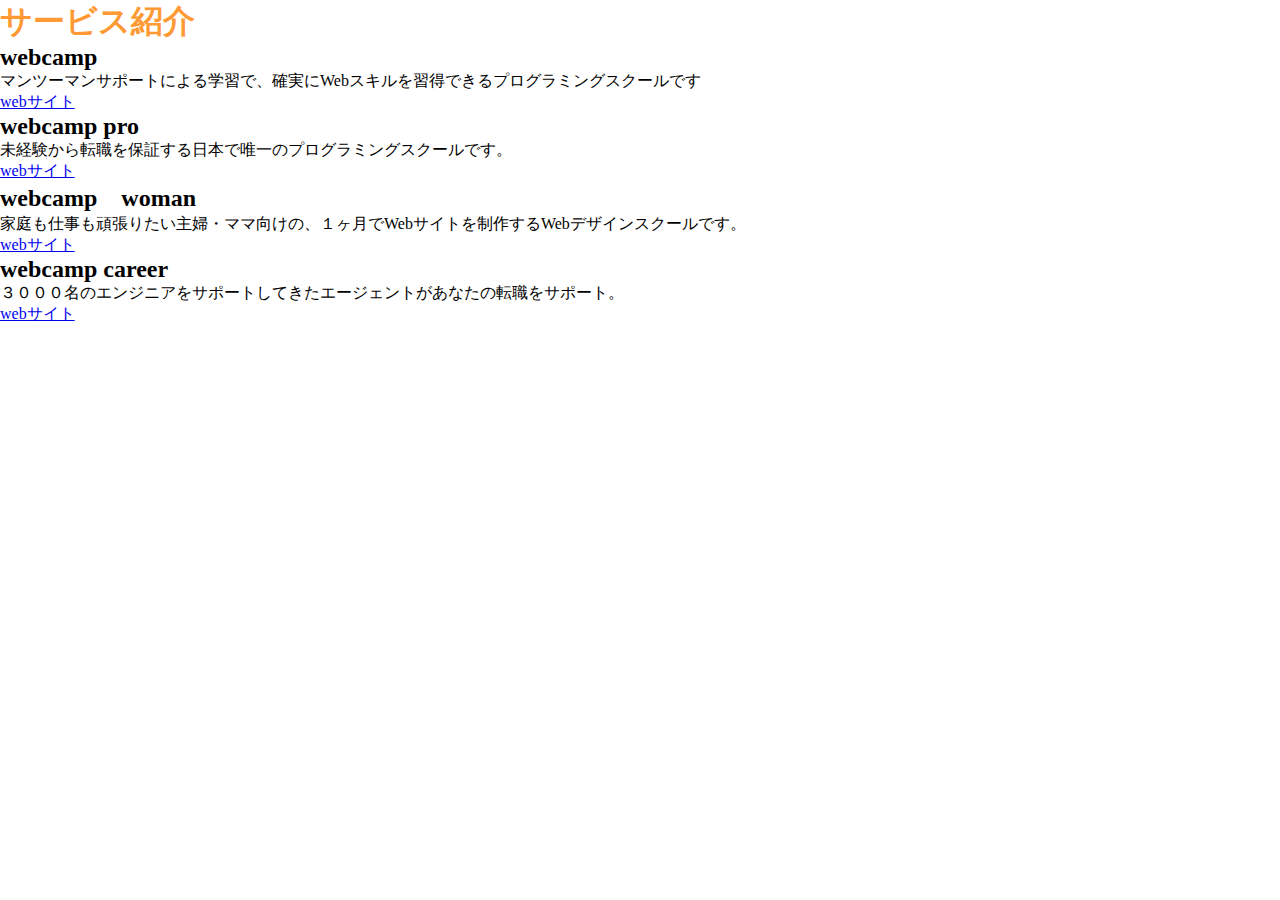
<file: chapter2/index.html>
<!DOCTYPE html>
<html lang="ja">
  <head>
   <meta charset=UTF-8>
   <link rel="stylesheet" href="style.css" />
    <title>chapter2</title>
  </head>
  
  <body>
    <h1 class=heading>サービス紹介</h1>
    <h2>webcamp</h2>
    <p>マンツーマンサポートによる学習で、確実にWebスキルを習得できるプログラミングスクールです</p>
    <a href="https://infratop.jp/">webサイト</a>
    
    <h2>webcamp pro</h2>
    <p>未経験から転職を保証する日本で唯一のプログラミングスクールです。</p>
    <a href="https://infratop.jp/">webサイト</a>
    
    <h2>webcamp　woman</h2>
    <p>家庭も仕事も頑張りたい主婦・ママ向けの、１ヶ月でWebサイトを制作するWebデザインスクールです。</p>
    <a href="https://infratop.jp/">webサイト</a>
  
    <h2>webcamp career</h2>
    <p>３０００名のエンジニアをサポートしてきたエージェントがあなたの転職をサポート。</p>
    <a href="https://infratop.jp/">webサイト</a>
  </body>
</html>
</file>
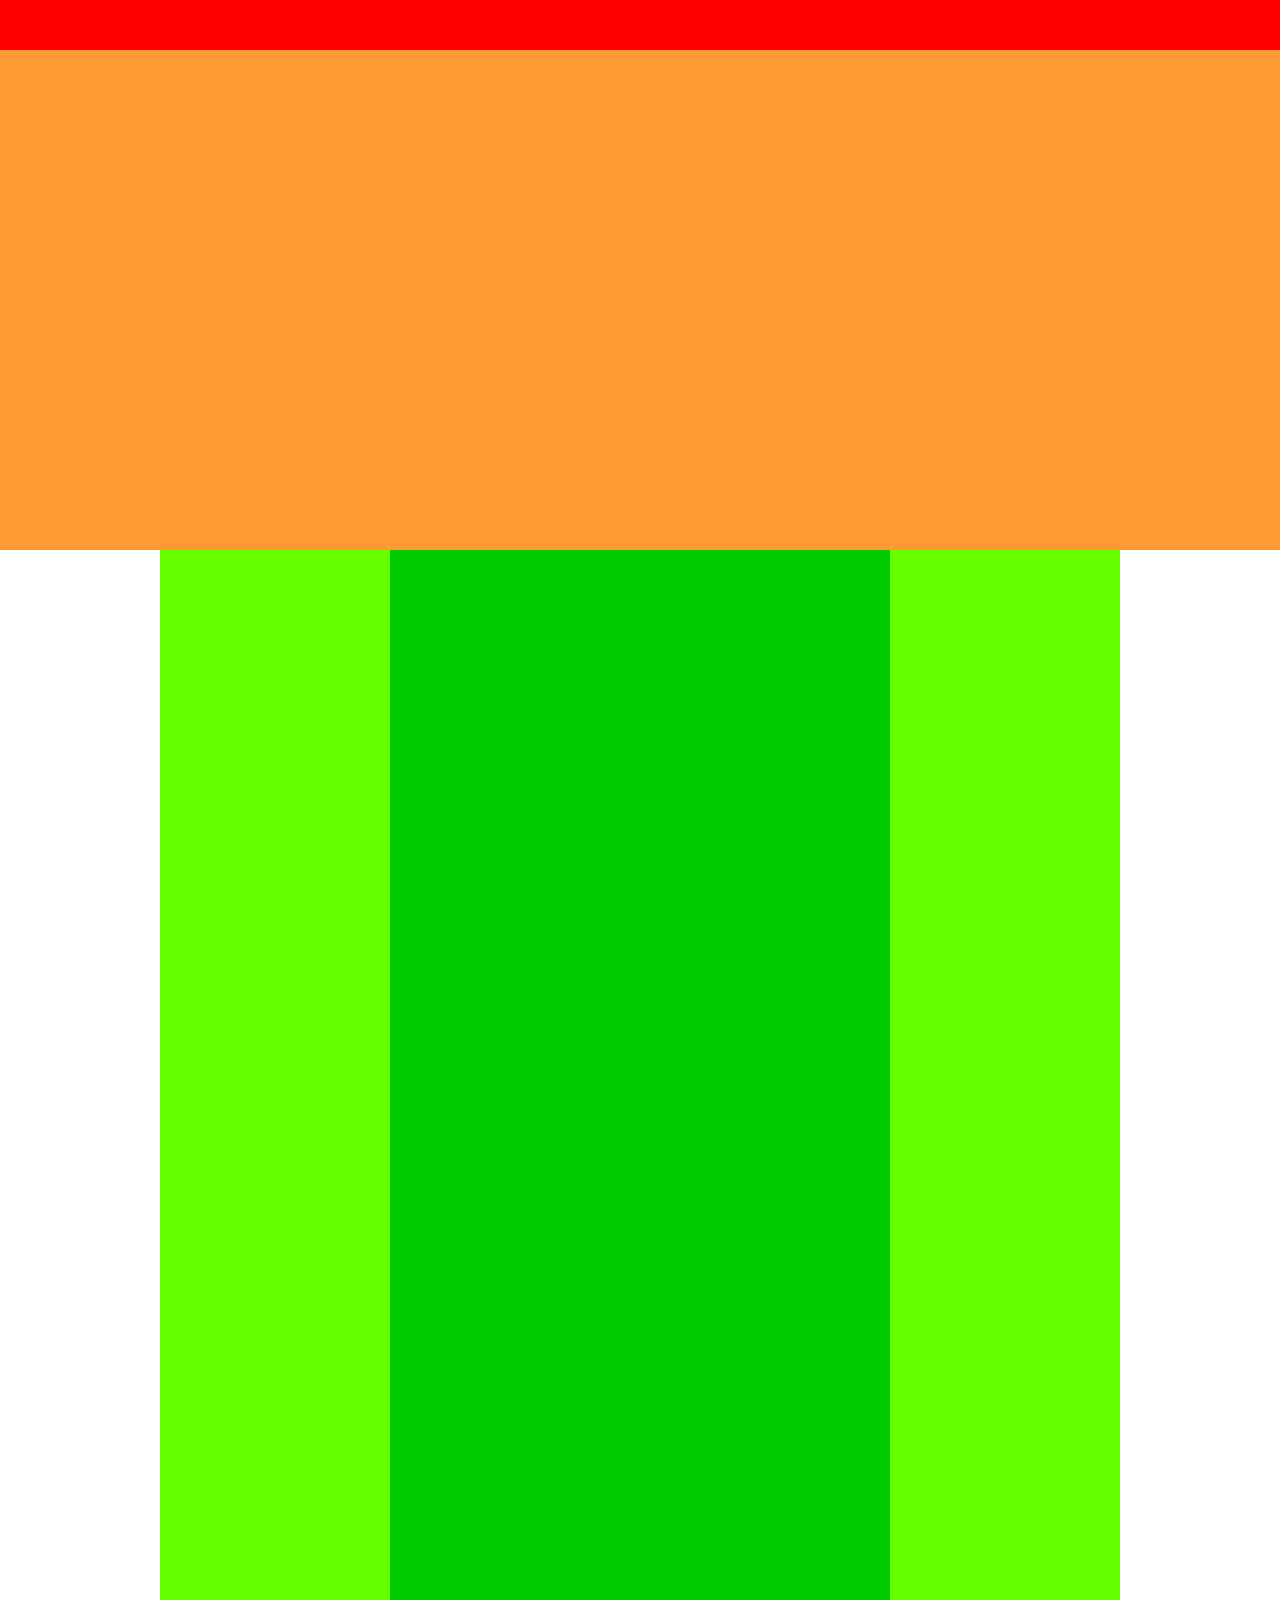
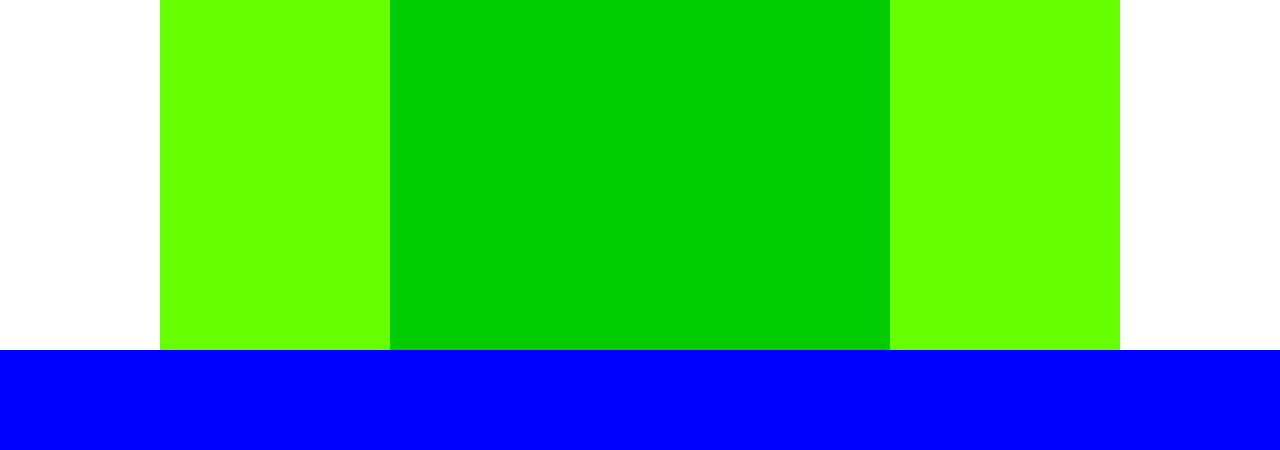
<file: chapter4/index.html>
<!DOCTYPE html>
<html lang="ja">
  <head>
    <meta charset=UTF-8>
    <link rel="stylesheet" href="style.css" />
    <title>chapter4</title>
  </head>
  <body>
    <div class="header"></div>
    <div class="main-visual"></div>
    <div class="main">
      <div class="main-sab"></div>
    </div>
    <div class="footer"></div>
  </body>
</html>
</file>
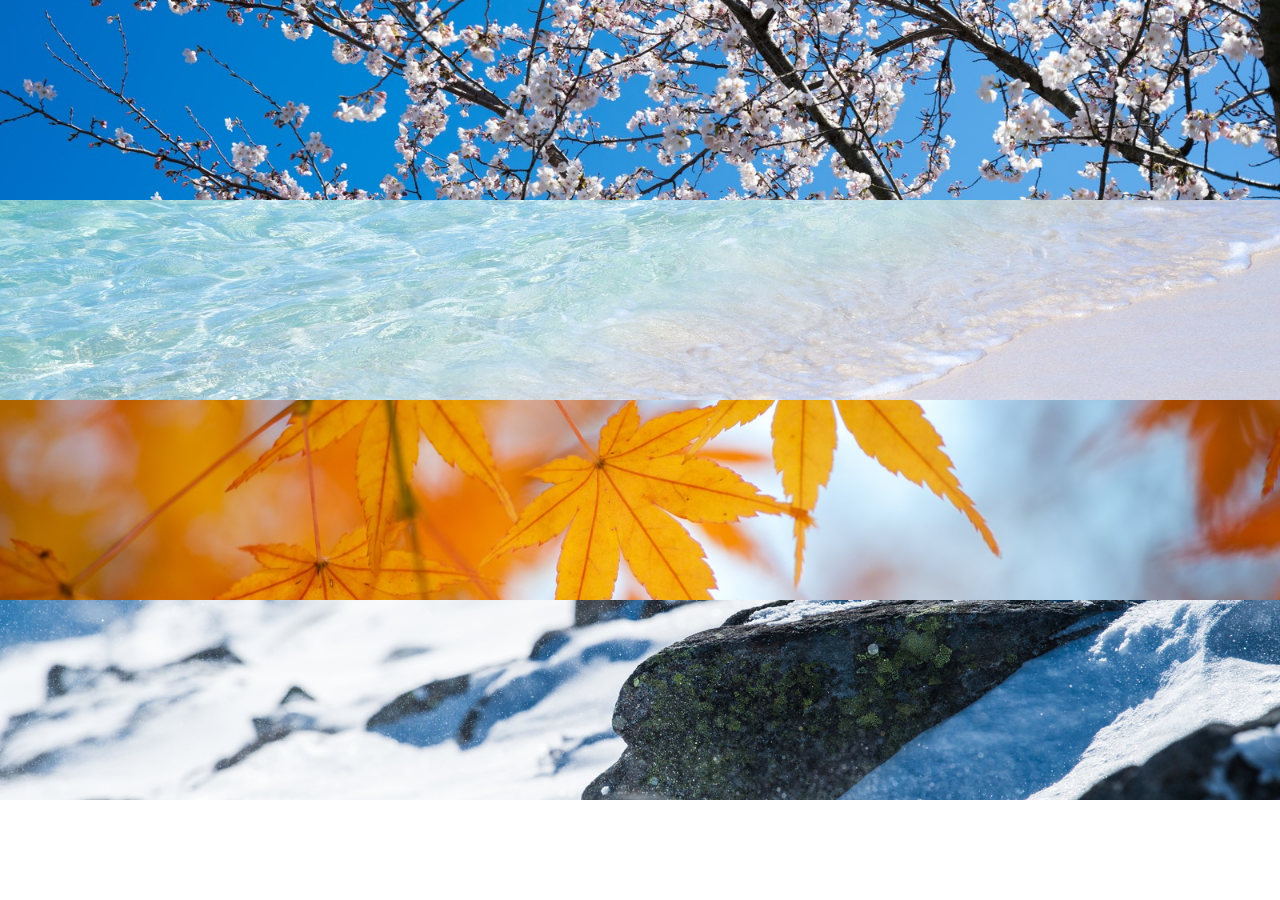
<file: chapter6/index.html>
<!DOCTYPE html>
<html lang=jp>
  <head>
    <meta charset="UTF-8">
    <link rel="stylesheet" href="text.css" />
    <title>chapter6</title>
  </head>
  
  <body>
    <div class="box1"></div>
    <div class="box2"></div>
    <div class="box3"></div>
    <div class="box4"></div>
  </body>
</html>
</file>
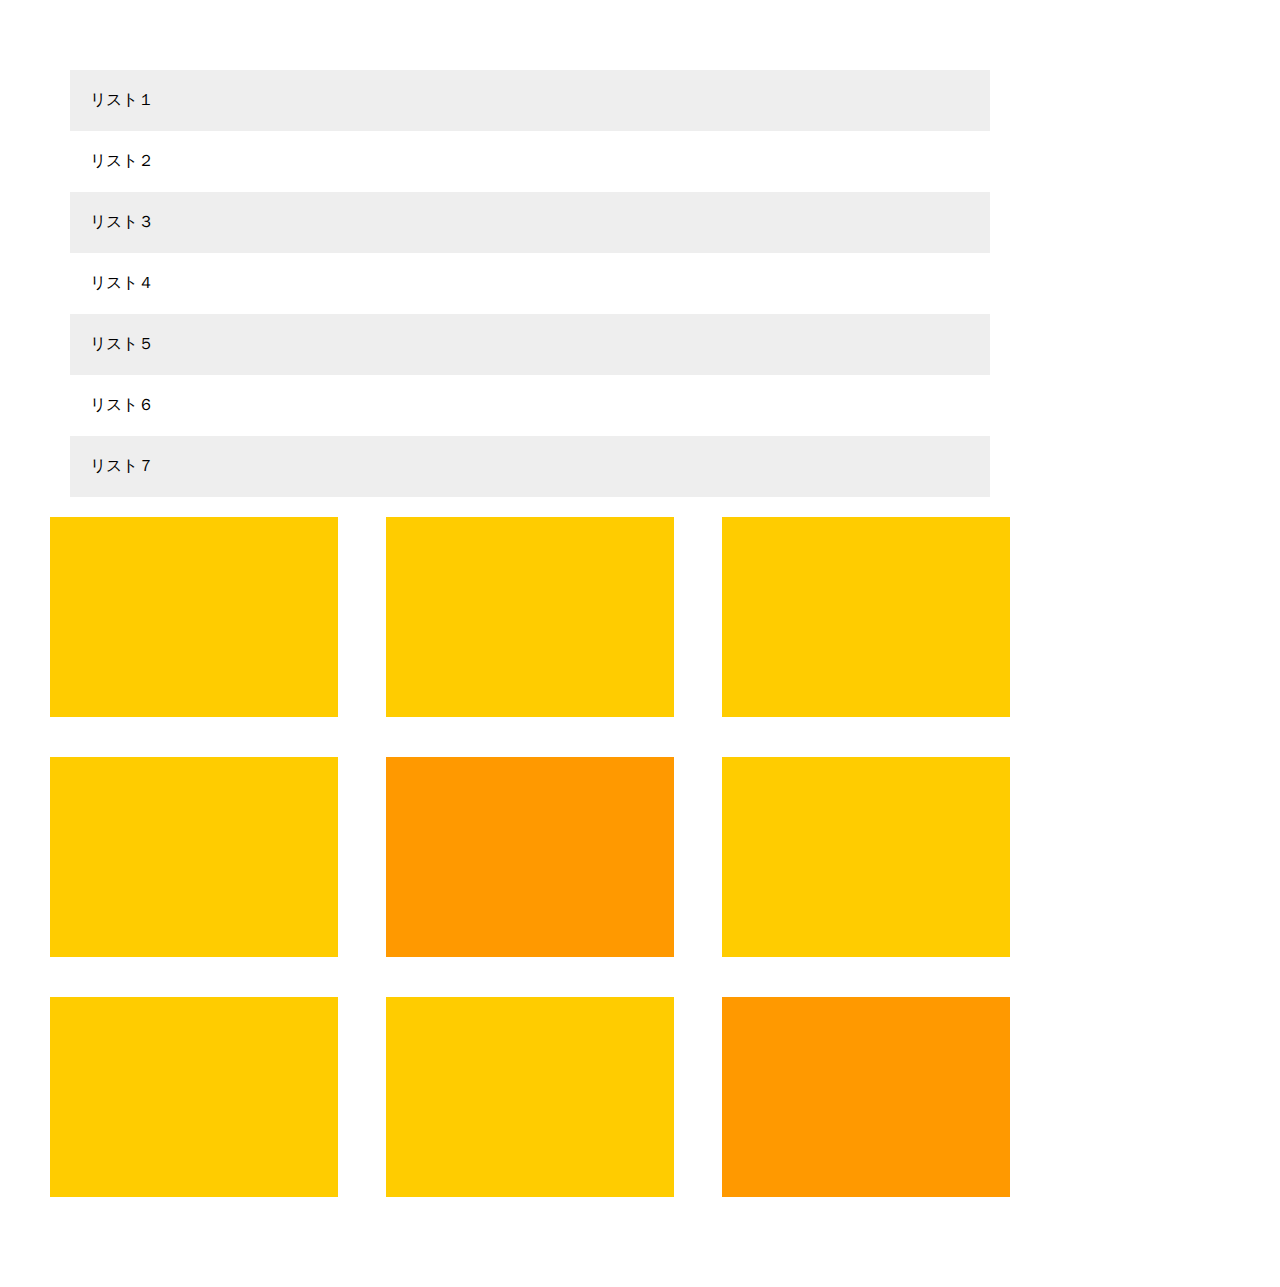
<file: chapter8/index.html>
<!DOCTYPE html>
<html lang-"ja">
  <head>
    <meta charset=UTF-8>
    <link rel="stylesheet" href="style.css"/>
    <title>chapter8</title>
  </head>
  <body>
    <main>
      <ul class="item-list">
        <li class="item">リスト１</li>
        <li class="item">リスト２</li>
        <li class="item">リスト３</li>
        <li class="item">リスト４</li>
        <li class="item">リスト５</li>
        <li class="item">リスト６</li>
        <li class="item">リスト７</li>
      </ul>
      <div class="box-list">
        <div class="box"></div>
        <div class="box"></div>
        <div class="box"></div>
        <div class="box"></div>
        <div class="box"></div>
        <div class="box"></div>
        <div class="box"></div>
        <div class="box"></div>
        <div class="box"></div>
      </div>
    </main>
  </body>
</html>
</file>
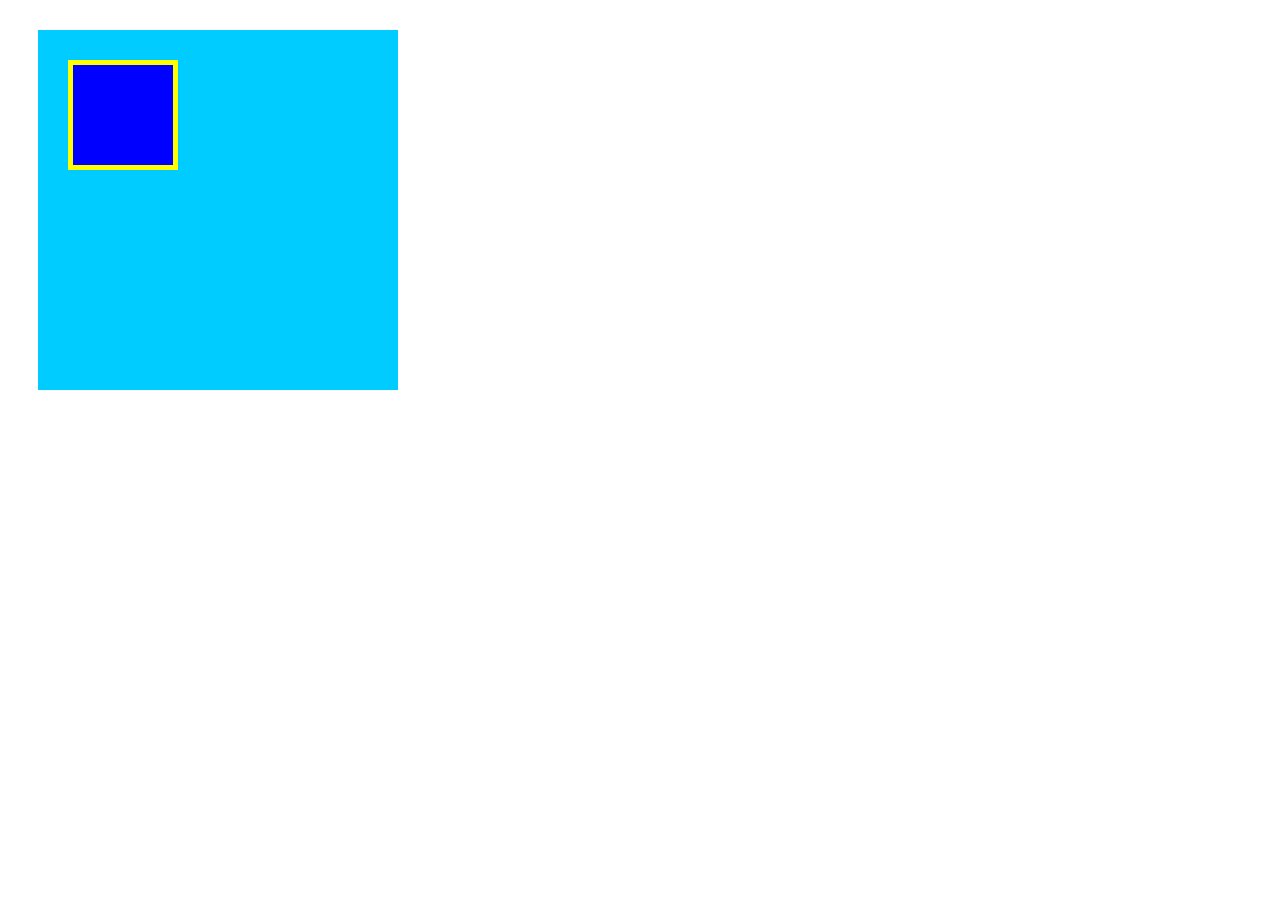
<file: chapter3/box.html>
<!DOCTYPE html>
<html lang="ja">
  <head>
    <meta charset="UTF-8" />
    <link rel="stylesheet" href="box.css" />
    <title>BOX</title>
  </head>

  <body>
    <div class="box1">
      <div class="box2"></div>
      </div>
  </body>
</html>
</file>
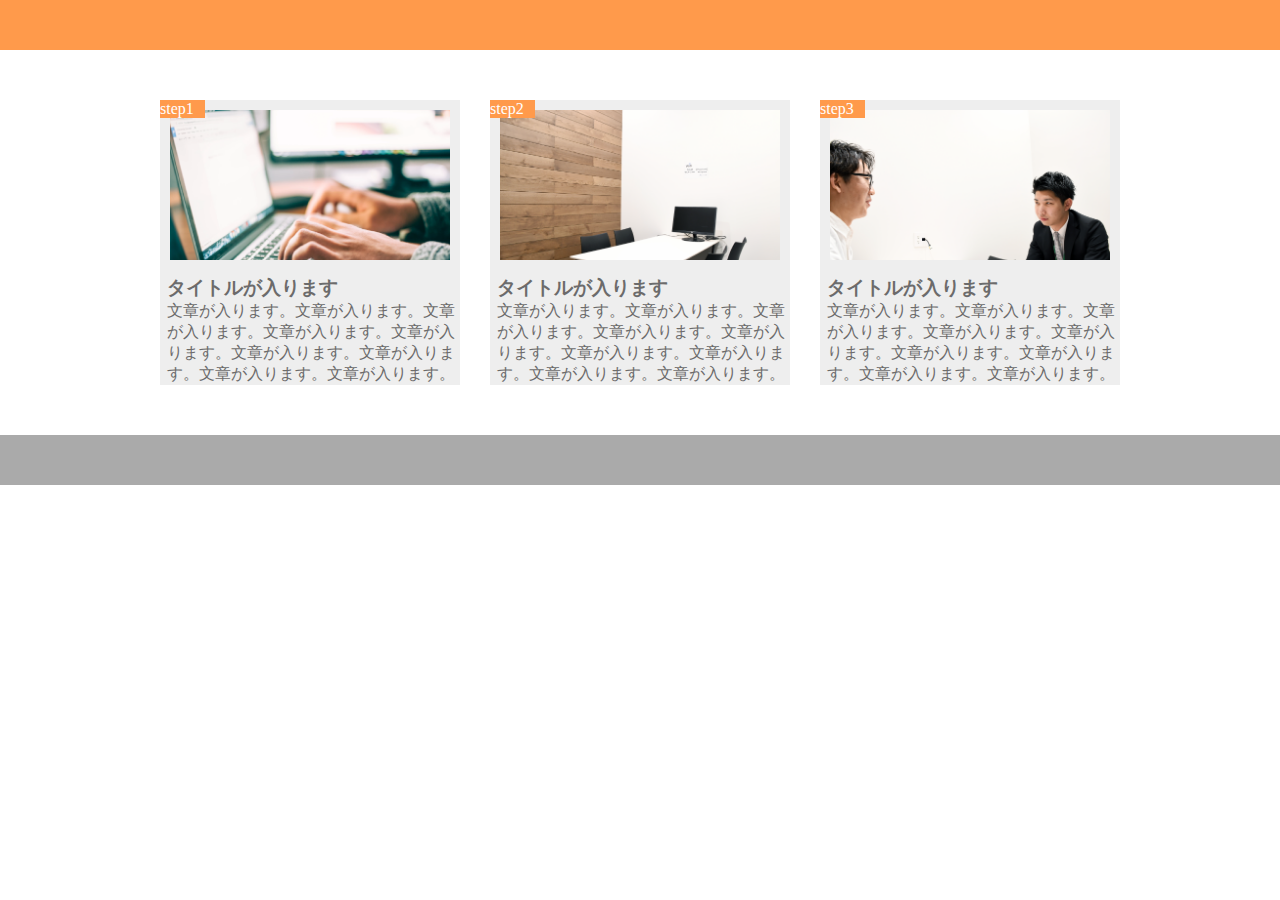
<file: chapter9,2/chapter9.html>
<!DOCTYPE html>
<html lang=ja>
  <head>
    <meta charset="UTF-8">
    <meta name="viewport" content="width=device-width,initial-scale=1.0">
    <link rel="stylesheet" href="chapter9.css"/>
    <title>Chapter9,2</title>
  </head>
  
  <body>
    <header>
      <div class="color"></div>
    </header>
    
    <main>
        <div class="step1">
          <div class="step1-up">
            <div class="step1-up-img"></div>
            <div class="step1-up-1"><p class="step1-up-1-p">step1</p></div>
          </div>
          <h3 class="step1-title">タイトルが入ります</h3>
          <p class="step1-text">文章が入ります。文章が入ります。文章が入ります。文章が入ります。文章が入ります。文章が入ります。文章が入ります。文章が入ります。文章が入ります。</p>
        </div>
        <div class="step2">
            <div class="step2-up">
              <div class="step2-up-img"></div>
              <div class="step2-up-2"><p class="step2-up-2-p">step2</p></div>
            </div>
          <h3 class="step2-title">タイトルが入ります</h3>
          <p class="step2-text">文章が入ります。文章が入ります。文章が入ります。文章が入ります。文章が入ります。文章が入ります。文章が入ります。文章が入ります。文章が入ります。</p>
        </div>
        <div class="step3">
            <div class="step3-up">
              <div class="step3-up-img"></div> 
              <div class="step3-up-3"><p class="step3-up-3-p">step3</p></div>
            </div>
          <h3 class="step3-title">タイトルが入ります</h3>
          <p class="step3-text">文章が入ります。文章が入ります。文章が入ります。文章が入ります。文章が入ります。文章が入ります。文章が入ります。文章が入ります。文章が入ります。</p>
      </div>
    </main>
    
    <footer>
      <div class="color2"></div>
    </footer>
    
  </body>
</html>
</file>
<file: chapter2/style.css>
* {
  margin: 0;
  padding: 0;
  box-sizing: border-box;
}

.heading {
  color : #FF9933;
}
</file>
<file: chapter4/style.css>
* {
  margin: 0;
  padding: 0;
  box-sizing: border-box;
}

.header {
  background-color: red;
  width: auto;
  height: 50px;
}

.main-visual {
  background-color: #FF9933;
  width:100%;
  height: 500px;
}

.main {
  width: 960px;
  height: 1400px;
  margin-left: auto;
  margin-right: auto;
  background-color: #66FF00;
  display: flex;
  justify-content: center; 
}

.main-sab {
  background-color: #00CC00;
  width: 500px;
  height: 1400px;
  margin-left: auto;
  margin-right: auto;
}

.footer {
  width: auto;
  height: 100px;
  background-color: blue;
}
</file>
<file: chapter6/text.css>
* {
  margin: 0;
  padding: 0;
  box-sizing: border-box;
}


.box1 {
  height: 200px;
  background-image: url(img/box1.jpg);
  background-size: cover;
  background-position: center;
}

.box2 {
  height: 200px;
  background-image: url(img/box2.jpg);
  background-size: cover;
  background-position: center;
}

.box3 {
  height: 200px;
  background-image: url(img/box3.jpg);
  background-size: cover;
  background-position: center;
}

.box4 {
  height: 200px;
  background-image: url(img/box4.jpg);
  background-size: cover;
  background-position: center;
}
</file>
<file: chapter8/style.css>
* {
   margin: 0;
   padding: 0;
   box-sizing: border-box;
}

main {
  width: 960px;
  margin: 50px;
}

.item-list {
  padding: 20px;
  list-style: none;
}

.item {
  padding: 20px;
  list-style: none;
}

.item:nth-child(odd) {
  background-color: #eee;
}

.box-list {
  display: flex;
  flex-wrap:wrap;
  margin-left: auto;
  margin-right: auto;
}

.box {
  background-color: #FFCC00;
  width:30%;
  height: 200px;
  margin-right: 5%;
  margin-bottom: 40px;
}

.box:firstchild {
  background-color: #FF9900;
}

.box:nth-child(5) {
  background-color: #FF9900;
}

.box:last-child {
  background-color: #FF9900;
  margin-right: 0%;
}

.box:nth-child(3) {
  margin-right: 0%;
}

.box:nth-child(6) {
  margin-right: 0%;
}
</file>
<file: chapter3/box.css>
.box1 {
  width: 300px;
  height: 300px;
  background-color: #00CCFF;
  margin: 30px;
  padding: 30px;
}

.box2 {
  width: 100px;
  height: 100px;
  background-color: blue;
  border: 5px solid yellow;
}
</file>
<file: chapter9,2/chapter9.css>
* {
   margin: 0;
   padding: 0;
   box-sizing: border-box;
   color: #6c6b6b
}

.color {
  width: 100%;
  height: 50px; 
  background-color: #FF9A4B
}

main {
  width: 960px;
  height: auto;
  padding-top: 50px;
  padding-bottom: 50px;
  margin-left: auto;
  margin-right: auto;
  display: flex;
  justify-content:space-around;
  gap: 0px 30px
}

.step1 {
  width: 300px;
  background-color: #EEEEEE
}

.step2 {
  width: 300px;
  background-color: #EEEEEE;
}

.step3 {
  width: 300px;
  background-color: #EEEEEE;
}

.step1-up {
  height: 175px;
  display: flex;
  position: relative;
}

.step2-up {
  height: 175px;
  display: flex;
  position: relative;
}

.step3-up {
  height: 175px;
  display: flex;
  position: relative;
}

.step1-up-1 {
  width: 45px;
  background-color: #FF9A4B;
  position: absolute;
  top:0px;
  left: 0px;
}

.step2-up-2 {
  width: 45px;
  background-color: #FF9A4B;
  position: absolute;
  top:0px;
  left: 0px;
}

.step3-up-3 {
  width: 45px;
  background-color: #FF9A4B;
  position: absolute;
  top:0px;
  left: 0px;
}

.step1-up-img {
  width: 280px;
  height: 150px;
  margin-left: 10px;
  margin-right: 10px;
  margin-top: 10px;
  background-image: url(img/flow01.png);
  background-size: cover;
}

.step2-up-img {
  width: 280px;
  height: 150px;
  margin-left: 10px;
  margin-right: 10px;
  margin-top: 10px;
  background-image: url(img/flow02.png);
  background-size: cover;
}

.step3-up-img {
  width: 280px;
  height: 150px;
  margin-left: 10px;
  margin-right: 10px;
  margin-top: 10px;
  background-image: url(img/flow03.png);
  background-size: cover;
}

.step1-up-1-p{
  color: #FFFFFF;
}

.step2-up-2-p{
  color: #FFFFFF;
}

.step3-up-3-p{
  color: #FFFFFF;
}

.step1-title {
  padding-left: 7px;
}

.step2-title {
  padding-left: 7px;
}

.step3-title {
  padding-left: 7px;
}

.step1-text {
  padding-left: 7px;
}

.step2-text {
  padding-left: 7px;
}

.step3-text {
  padding-left: 7px;
}

.color2 {
  width: 100%;
  height: 50px; 
  background-color: #AAAAAA
}

@media screen and (max-width: 768px) {
  
  main {
    width: 100%;
    display:block;
  }
  
  .step1 {
    width: 90%;
    margin-left: auto;
    margin-right: auto;
    margin-bottom: 20px;
  }
  
  .step2 {
    width: 90%;
    margin-left: auto;
    margin-right: auto;
    margin-bottom: 20px;
  }
  
  .step3 {
    width: 90%;
    margin-left: auto;
    margin-right: auto;
    margin-bottom: 20px;
  }
}
</file>
